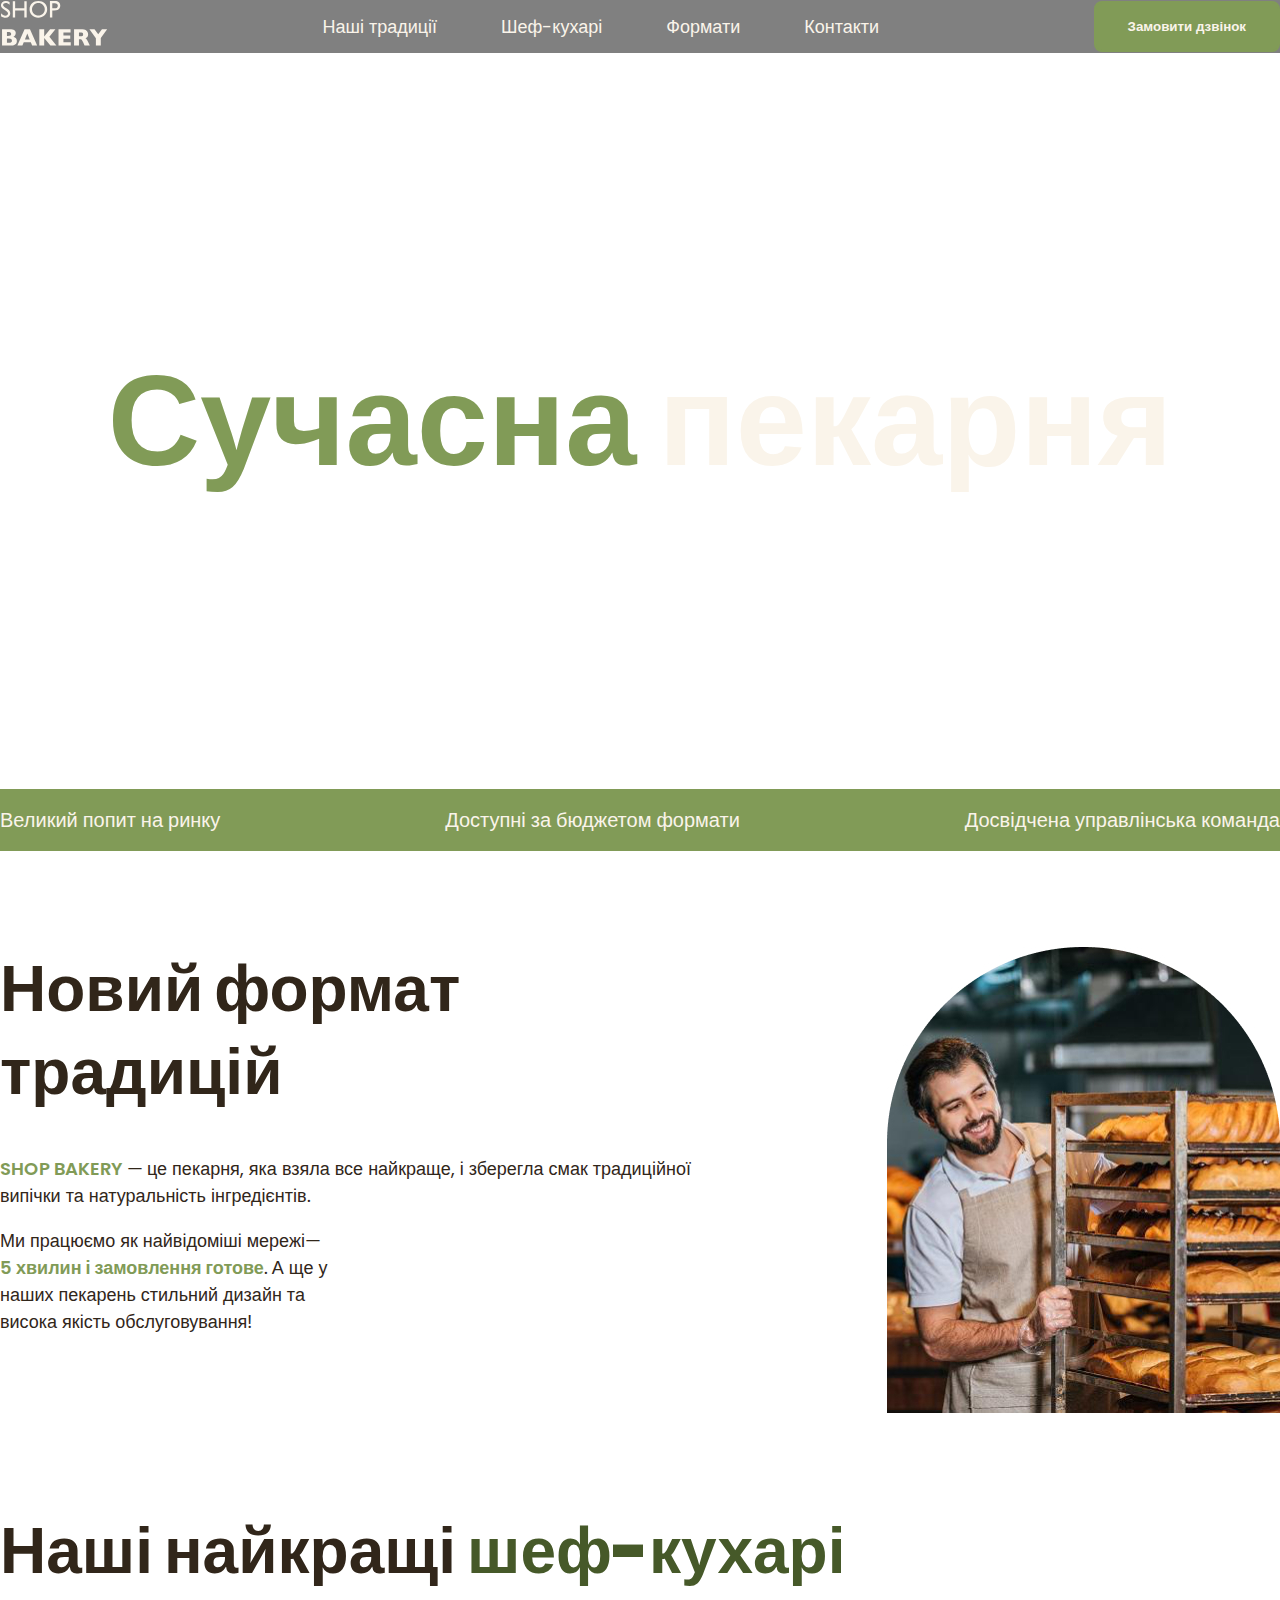
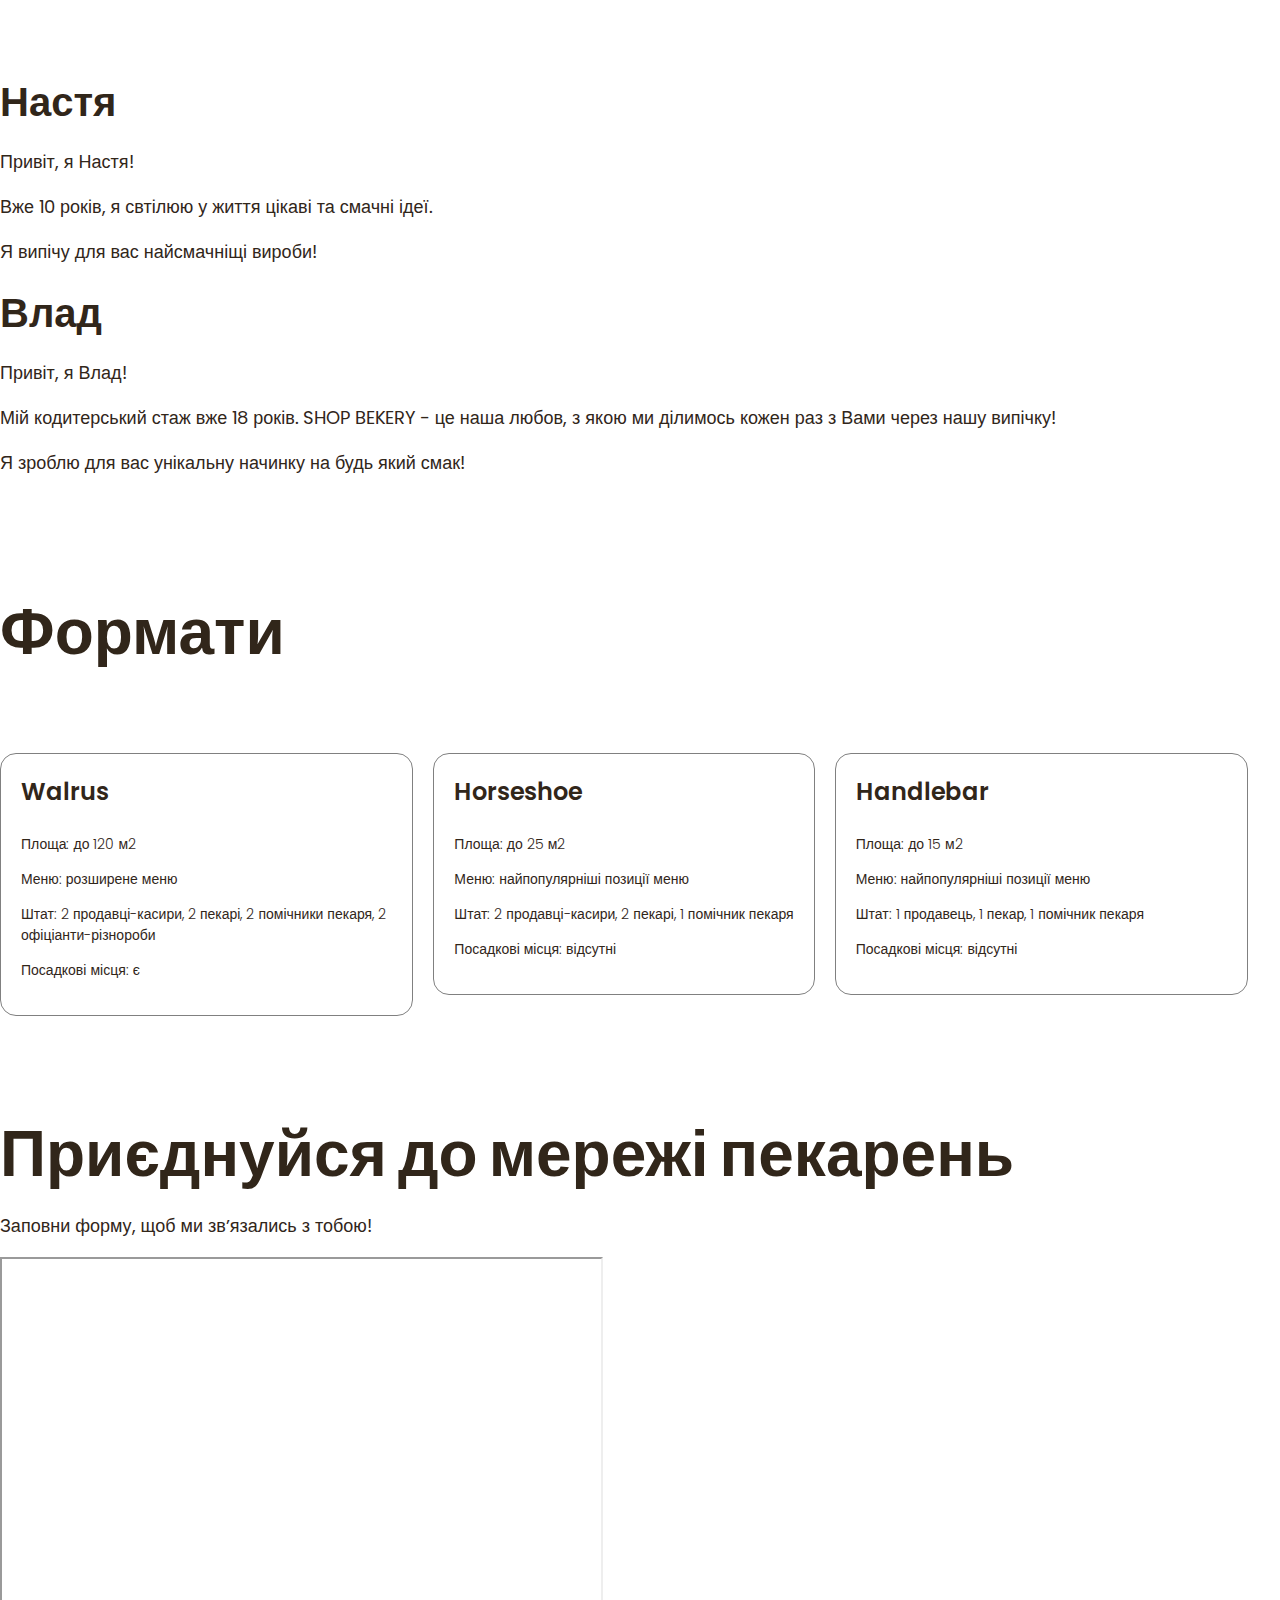
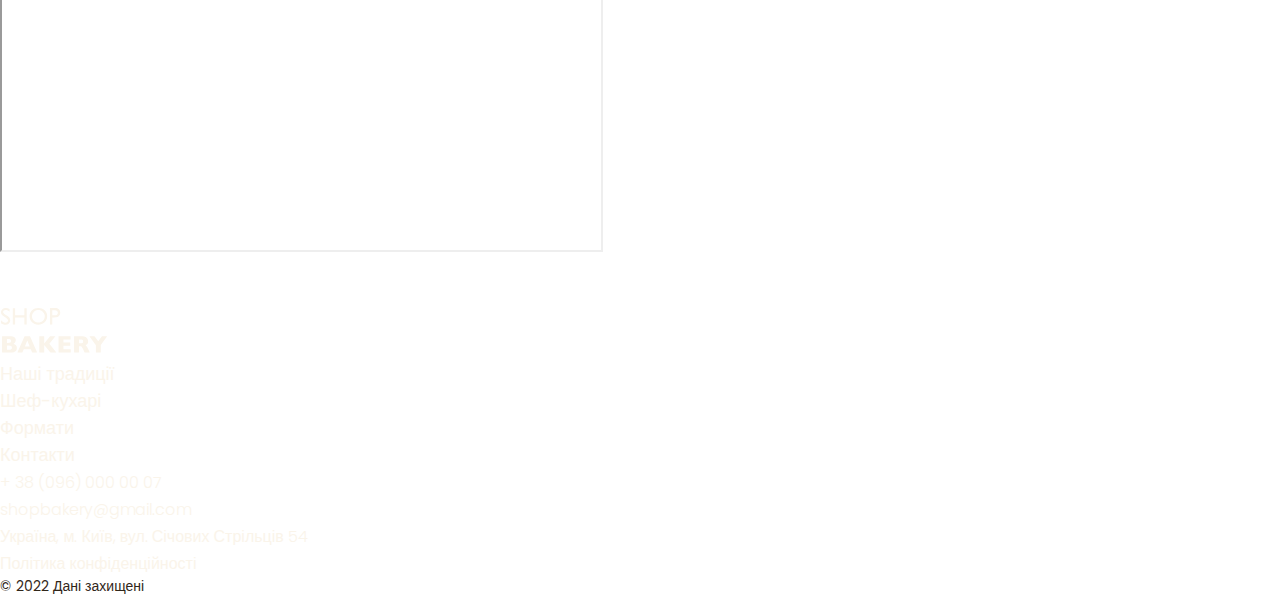
<file: index.html>
<!DOCTYPE html>
<html lang="uk">
  <head>
    <meta charset="UTF-8" />
    <meta http-equiv="X-UA-Compatible" content="IE=edge" />
    <meta name="viewport" content="width=, initial-scale=1.0" />
    <title>Сучасна пекарня</title>
    <!-- Style -->
    <link rel="stylesheet" href="./css/style.css" />
  </head>
  <body>
    <header class="header">
      <div class="container">
        <div class="header-conreiner">
          <nav class="header-nav">
            <a href="./index.html">
              <img src="./images/logo.svg" alt="Логотип сучасної пекарні" />
            </a>
            <ul class="header-menu">
              <li>
                <a class="link" href="#traditions-section">Наші традиції</a>
              </li>
              <li><a class="link" href="#chefs-section">Шеф-кухарі</a></li>
              <li><a class="link" href="#formats-section">Формати</a></li>
              <li><a class="link" href="#contact-section">Контакти</a></li>
            </ul>
          </nav>
          <button class="button" type="button">Замовити дзвінок</button>
        </div>
      </div>
    </header>
    <main>
      <section class="hero-section">
        <div class="container">
          <h1 class="hero-title">
            <span class="accent">Сучасна</span> пекарня
          </h1>
        </div>
      </section>
      <section class="advantages-section">
        <div class="container">
          <h2 class="visually-hidden">Наші переваги</h2>
          <ul class="adventages-list">
            <li class="adventages-item">Великий попит на ринку</li>
            <li class="adventages-item">Доступні за бюджетом формати</li>
            <li class="adventages-item">Досвідчена управлінська команда</li>
          </ul>
        </div>
      </section>
      <section class="traditions-section section" id="traditions-section">
        <div class="container">
          <div class="traditions-container">
            <div class="traditions-content">
              <h2 class="traditions-title section-title">
                Новий формат традицій
              </h2>
              <p class="traditions-text">
                <span class="brand uppercase">shop bakery</span> — це пекарня,
                яка взяла все найкраще, і зберегла смак традиційної випічки та
                натуральність інгредієнтів.
              </p>
              <p class="traditions-text limited">
                Ми працюємо як найвідоміші мережі—
                <span class="brand">5 хвилин і замовлення готове</span>. А ще у
                наших пекарень стильний дизайн та висока якість обслуговування!
              </p>
            </div>
            <img
              src="./images/baker-man.jpg"
              alt="Чоловік пекарь дивиться на батони з посмішкою"
            />
          </div>
        </div>
      </section>
      <section class="section" id="chefs-section">
        <div class="container">
          <h2 class="chefs-title section-title">
            Наші найкращі <span class="accent">шеф-кухарі</span>
          </h2>
          <ul>
            <li>
              <article>
                <h3 class="chef-title">Настя</h3>
                <p>Привіт, я Настя!</p>
                <p>Вже 10 років, я свтілюю у життя цікаві та смачні ідеї.</p>
                <p>Я випічу для вас найсмачніщі вироби!</p>
              </article>
            </li>
            <li>
              <article>
                <h3 class="chef-title">Влад</h3>
                <p>Привіт, я Влад!</p>
                <p>
                  Мій кодитерський стаж вже 18 років. SHOP BEKERY - це наша
                  любов, з якою ми ділимось кожен раз з Вами через нашу випічку!
                </p>
                <p>Я зроблю для вас унікальну начинку на будь який смак!</p>
              </article>
            </li>
          </ul>
        </div>
      </section>
      <section class="section" id="formats-section">
        <div class="container">
          <h2 class="formats-title section-title">Формати</h2>
          <ul class="formats-list">
            <li class="formats-item">
              <article class="format-card">
                <h3 class="format-title" lang="en">Walrus</h3>
                <div class="format-text">
                  <p>Площа: до 120 м2</p>
                  <p>Меню: розширене меню</p>
                  <p>
                    Штат: 2 продавці-касири, 2 пекарі, 2 помічники пекаря, 2
                    офіціанти-різнороби
                  </p>
                  <p>Посадкові місця: є</p>
                </div>
              </article>
            </li class="formats-item">
            <li>
              <article class="format-card">
                <h3 class="format-title" lang="en">Horseshoe</h3>
                <div class="format-text">
                  <p>Площа: до 25 м2</p>
                  <p>Меню: найпопулярніші позиції меню</p>
                  <p>Штат: 2 продавці-касири, 2 пекарі, 1 помічник пекаря</p>
                  <p>Посадкові місця: відсутні</p>
                </div>
              </article>
            </li>
            <li class="formats-item">
              <article class="format-card">
                <h3 class="format-title" lang="en">Handlebar</h3>
                <div class="format-text">
                  <p>Площа: до 15 м2</p>
                  <p>Меню: найпопулярніші позиції меню</p>
                  <p>Штат: 1 продавець, 1 пекар, 1 помічник пекаря</p>
                  <p>Посадкові місця: відсутні</p>
                </div>
              </article>
            </li>
          </ul>
        </div>
      </section>
      <section class="section" id="contact-section">
        <div class="container">
          <h2 class="contacts-title section-title">
            Приєднуйся до мережі пекарень
          </h2>
          <p>Заповни форму, щоб ми звʼязались з тобою!</p>
          <iframe
            src="https://www.google.com/maps/embed?pb=!1m18!1m12!1m3!1d2540.1640531314047!2d30.491233500000003!3d50.4566697!2m3!1f0!2f0!3f0!3m2!1i1024!2i768!4f13.1!3m3!1m2!1s0x40d4ce637bfe1717%3A0x5370c2254ad1b952!2z0LLRg9C70LjRhtGPINCh0ZbRh9C-0LLQuNGFINCh0YLRgNGW0LvRjNGG0ZbQsiwgNTQsINCa0LjRl9CyLCAwMjAwMA!5e0!3m2!1suk!2sua!4v1699724153915!5m2!1suk!2sua"
            width="603"
            height="595"
            allowfullscreen=""
            loading="lazy"
            referrerpolicy="no-referrer-when-downgrade"
          ></iframe>
        </div>
      </section>
    </main>
    <footer>
      <div class="container">
        <nav>
          <a href="">
            <img src="./images/logo.svg" alt="Логотип сучасної пекарні" />
          </a>
          <ul>
            <li><a class="link" href="#">Наші традиції</a></li>
            <li><a class="link" href="#">Шеф-кухарі</a></li>
            <li><a class="link" href="#">Формати</a></li>
            <li><a class="link" href="#">Контакти</a></li>
          </ul>
        </nav>
        <address>
          <ul>
            <li>
              <a class="address-link" href="tel:+380960000007"
                >+ 38 (096) 000 00 07</a
              >
            </li>
            <li>
              <a class="address-link" href="mailto:shopbakery@gmail.com"
                >shopbakery@gmail.com</a
              >
            </li>
            <li>
              <a
                class="address-link"
                href="https://maps.app.goo.gl/y1rSgq31Ex6m17Q47"
                target="_blank"
              >
                Україна, м. Київ, вул. Січових Стрільців 54
              </a>
            </li>
            <li>
              <a href="#">
                <!-- facebook icon-->
              </a>
            </li>
            <li>
              <a href="#">
                <!-- instagram icon-->
              </a>
            </li>
          </ul>
          <a class="address-link" href="#" target="_blank"
            >Політика конфіденційності</a
          >
          <p class="address-copyright">&copy; 2022 Дані захищені</p>
        </address>
      </div>
    </footer>
  </body>
</html>
</file>
<file: css/style.css>
@font-face {
  font-display: swap;
  font-family: "Poppins";
  font-weight: 300;
  src: url("../fonts/poppins-v20-latin-300.woff2") format("woff2");
}

@font-face {
  font-display: swap;
  font-family: "Poppins";
  font-weight: 400;
  src: url("../fonts/poppins-v20-latin-regular.woff2") format("woff2");
}

@font-face {
  font-display: swap;
  font-family: "Poppins";
  font-weight: 600;
  src: url("../fonts/poppins-v20-latin-600.woff2") format("woff2");
}

@font-face {
  font-display: swap;
  font-family: "Poppins";
  font-weight: 900;
  src: url("../fonts/poppins-v20-latin-900.woff2") format("woff2"); /* Chrome 36+, Opera 23+, Firefox 39+, Safari 12+, iOS 10+ */
}

:root {
  --color-primary-dark: #31261a;
  --color-primary-light: #faf4ea;
  --color-brand-light: #819b57;
  --color-brand-dark: #465929;
}

/* Base */
* {
  box-sizing: border-box;
}

body {
  color: var(--color-primary-dark);
  font-family: "Poppins", sans-serif;
  font-size: 18px;
  font-weight: 400;
  line-height: 1.5;
  margin: 0;
}

h1,
h2,
h3,
h4,
h5,
h6,
p {
  margin-top: 0;
}

address {
  font-style: normal;
}

ul {
  margin: 0;
  padding: 0;
  list-style-type: none;
}

.visually-hidden {
  position: absolute;
  left: -10000px;
  top: auto;
  width: 1px;
  height: 1px;
  overflow: hidden;
}

.section {
  padding: 48px 0;
}

.container {
  width: 100%;
  max-width: 1288px;
  margin: 0 auto;
}

/* Button */
.button {
  padding: 16px 32px;
  color: var(--color-primary-light);
  font-weight: 600;
  background-color: var(--color-brand-light);
  border: 2px solid var(--color-brand-light);
  border-radius: 8px;
  cursor: pointer;
}

.button:hover {
  color: var(--color-brand-dark);
  background-color: transparent;
}

/* Link */
.link {
  color: var(--color-primary-light);
  text-decoration: none;
}

.link:hover {
  color: var(--color-brand-light);
}

/* Header */
.header {
  background-color: grey;
}

.header-conreiner {
  display: flex;
  align-items: center;
  gap: 40px;
}

.header-nav {
  display: flex;
  align-items: center;
  flex-grow: 1;
  gap: 40px;
}

.header-menu {
  display: flex;
  gap: 64px;
  flex-grow: 1;
  justify-content: center;
}

/* Hero section */
.hero-section {
  padding: 272px 0;
}

.hero-title {
  color: var(--color-primary-light);
  margin-bottom: 0;
  text-align: center;
  font-size: 128px;
  font-weight: 900;
}

.hero-title .accent {
  color: var(--color-brand-light);
}

/* Adventages section */
.advantages-section {
  padding: 16px 0;
  background-color: var(--color-brand-light);
}

.adventages-list {
  display: flex;
  justify-content: space-between;
  gap: 40px;
}

.adventages-item {
  color: var(--color-primary-light);
  font-size: 20px;
  font-weight: 300;
}

.section-title {
  font-size: 64px;
  font-weight: 900;
  line-height: 1.3;
}

.section-title .accent {
  color: var(--color-brand-dark);
}

/* Traditions section*/
.traditions-section {
  padding-top: 96px;
}

.traditions-container {
  display: flex;
  justify-content: space-between;
  gap: 40px;
}

.traditions-content {
  max-width: 710px;
}

.traditions-title {
  margin-bottom: 42px;
}

.traditions-text .brand {
  color: var(--color-brand-light);
  font-weight: 600;
}

.traditions-text .uppercase {
  text-transform: uppercase;
}

.traditions-text.limited {
  max-width: 335px;
}

/* Chefs section */
.chefs-title {
  margin-bottom: 80px;
}

.chef-title {
  margin-bottom: 16px;
  font-size: 40px;
  font-weight: 600;
}

/* Format section */
.formats-list {
  display: flex;
  flex-wrap: wrap;
  gap: 20px;
}

.formats-item {
  flex-basis: calc((100% - 40px) / 3);
}

.format-card {
  padding: 20px;
  border: 1px solid gray; /*remove*/
  border-radius: 16px;
}

.formats-title {
  margin-bottom: 80px;
}

.format-title {
  font-size: 24px;
  font-weight: 600;
}

.format-text {
  font-size: 14px;
  font-weight: 300;
}

/* Contact section */
.contacts-title {
  margin-bottom: 16px;
}

/* Footer */
.address-link {
  color: var(--color-primary-light);
  font-size: 16px;
  font-weight: 300;
  text-decoration: none;
}

.address-link:hover {
  color: var(--color-brand-light);
}

.address-copyright {
  font-size: 14px;
}
</file>
